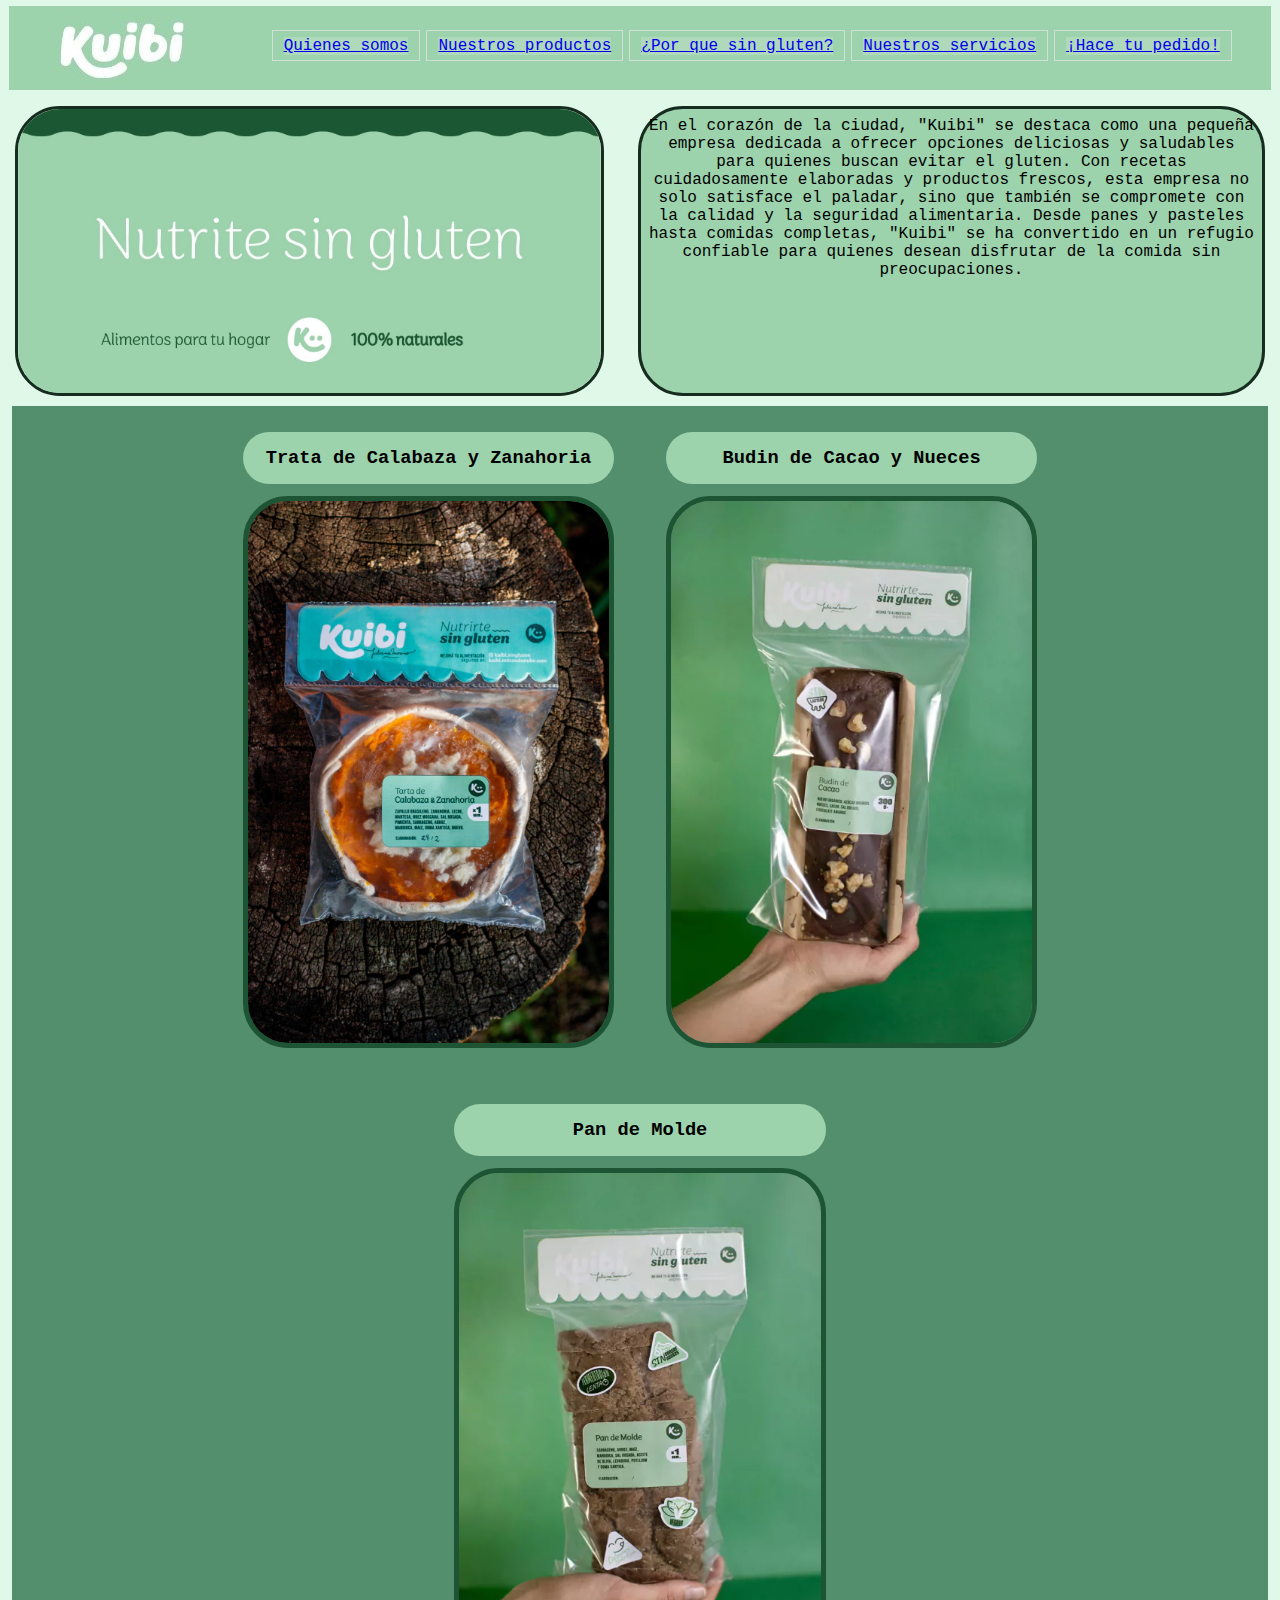
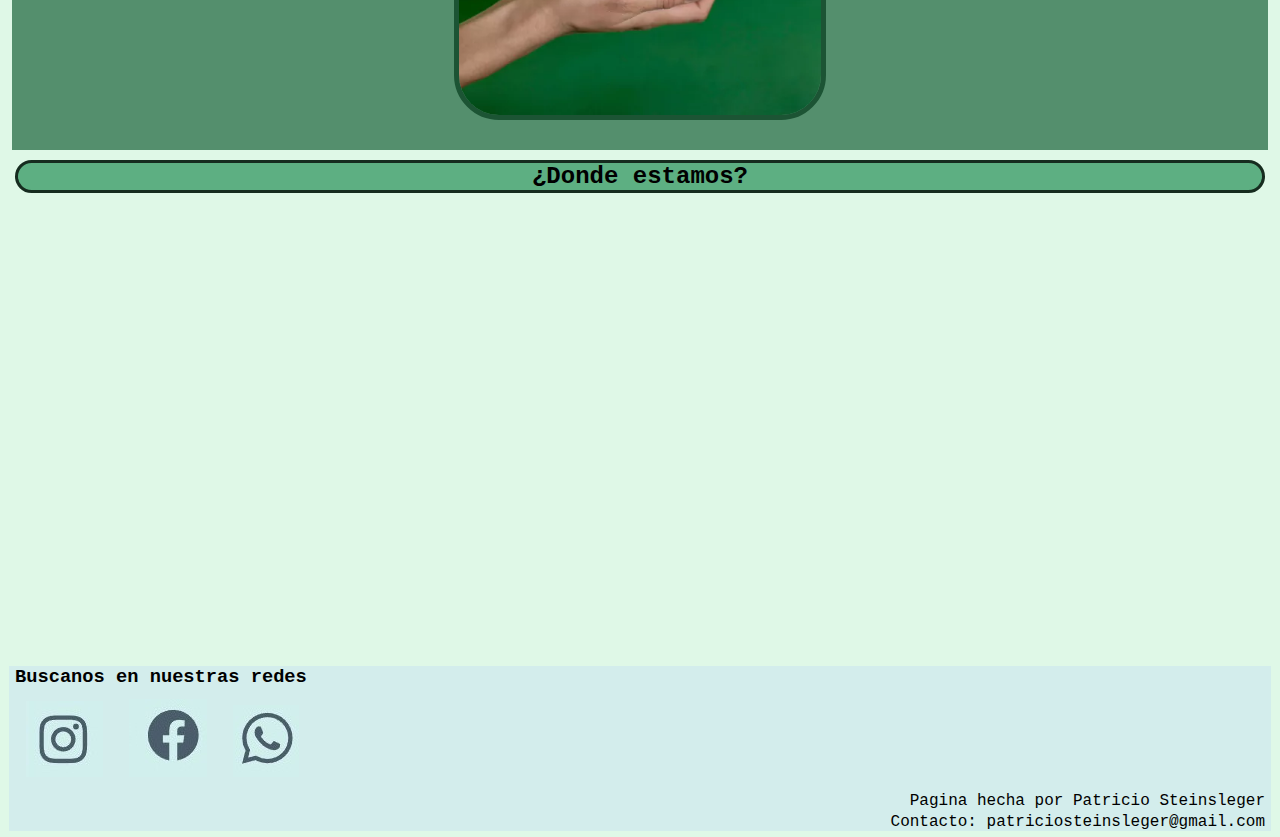
<file: index.html>
<!DOCTYPE html>
<html lang="en">

<head>
    <meta charset="UTF-8">
    <meta name="Descripcion de la empresa" content="Pagina sobre el emprendimiento kuibi, una pequeña empresa dedicada a la produccion de alimentos congelados y frescos">
    <meta name="keywords" content="tacc, celiaquia, saludable, congelados, gluten, emprendimiento">
    <meta name="viewport" content="width=device-width, initial-scale=1.0">
    <title>Kuibi: sin TACC</title>
    <link rel="stylesheet" href="./CSS/styles.css">
</head>

<body>
    <header class="head">
        <img class="logo" src="./IMG/logo.jpg" alt="Logo kuibi">
        <div>

            <nav class="menu-nav">
                <ul class="lista-head">
                    <li class="ele-lista-head"><a href="./Paginas/quienes-somos.html">
                            <p class="txt-head">Quienes somos</p>
                        </a></li>
                    <li class="ele-lista-head"><a href="./Paginas/nuestros-p.html">
                            <p class="txt-head">Nuestros productos</p>
                        </a> </li>
                    <li class="ele-lista-head"><a href="./Paginas/sin-gluten.html">
                            <p class="txt-head">¿Por que sin gluten?</p>
                        </a> </li>
                    <li class="ele-lista-head"><a href="./Paginas/servicios.html">
                            <p class="txt-head">Nuestros servicios</p>
                        </a> </li>
                    <li class="ele-lista-head"><a href="https://kuibi.mitiendanube.com/productos/">
                            <p class="txt-head">¡Hace tu pedido!</p>
                        </a></li>
                </ul>
            </nav>
            </ul>
        </div>
    </header>

    <main>

        <article class="imagen-y-txt">
            <img class="main1" src="../IMG/main 1.webp" alt="kuibi, nutrite sin gluten"></td>
            <div class="txt-main1">
                <p> En el corazón de la ciudad, "Kuibi" se destaca como una pequeña empresa dedicada a ofrecer opciones
                    deliciosas y saludables para quienes buscan evitar el gluten. Con recetas cuidadosamente elaboradas
                    y productos frescos, esta empresa no solo satisface el paladar, sino que también se compromete con
                    la calidad y la seguridad alimentaria. Desde panes y pasteles hasta comidas completas, "Kuibi" se ha
                    convertido en un refugio confiable para quienes desean disfrutar de la comida sin preocupaciones.
                </p>
            </div>
        </article>

        <section class="flex-productos">
            <div class="item-grid">
                <div>
                    <h3 class="texto-indx-grid">Trata de Calabaza y Zanahoria</h3>
                </div>

                <div class=><img class="img-comida" src="./IMG/tarta-c.webp" alt="budin de cacao"></div>
            </div>

            <div class="item-grid">
                <div>
                    <h3 class="texto-indx-grid">Budin de Cacao y Nueces</h3>
                </div>

                <div><img class="img-comida" src="./IMG/budin-cc.webp" alt="budin de cacao"></div>
            </div>

            <div class="item-grid">
                <div>
                    <h3 class="texto-indx-grid">Pan de Molde</h3>
                </div>

                <div><img class="img-comida" src="./IMG/pan-molde.webp" alt="budin de cacao"></div>
        </section>

        <section>
            <h2 class="titulo-principal">¿Donde estamos?</h2>
            <iframe class="mapa"
                src="https://www.google.com/maps/embed?pb=!1m18!1m12!1m3!1d314.72674366244917!2d-65.30485455877856!3d-26.816831592443336!2m3!1f0!2f0!3f0!3m2!1i1024!2i768!4f13.1!3m3!1m2!1s0x942243b03d2213b9%3A0x8ba1349583679317!2sCorralon.net%20-%20Materiales%20para%20la%20Construcci%C3%B3n%20en%20Yerba%20Buena%20Tucum%C3%A1n!5e0!3m2!1ses!2sar!4v1715132664530!5m2!1ses!2sar"
                width=100% height="450" style="border: 5px" allowfullscreen="" loading="lazy"
                referrerpolicy="no-referrer-when-downgrade"></iframe>
        </section>

</body>

</main>
<footer class="footer">
    <article>
        <h3 class="texto-buscanos">Buscanos en nuestras redes</h3>
        <section class="logos-contacto">
            <a href="https://www.instagram.com/kuibi.singluten/">
                <img src="./IMG/logo-insta.jpg" alt="logo de instagam"></a>
            <a href="https://www.facebook.com"><img src="./IMG/logo-fb.jpg"
                    alt="logo de facebook"></a>
            <a href="https://web.whatsapp.com/"><img src="./IMG/logo-wp.png"
                    alt="logo de whatsapp"></a>
        </section>
        
            <p>Pagina hecha por Patricio Steinsleger</p>
            <p>Contacto: patriciosteinsleger@gmail.com</p>
        
    </article>
</footer>
</html>
</file>
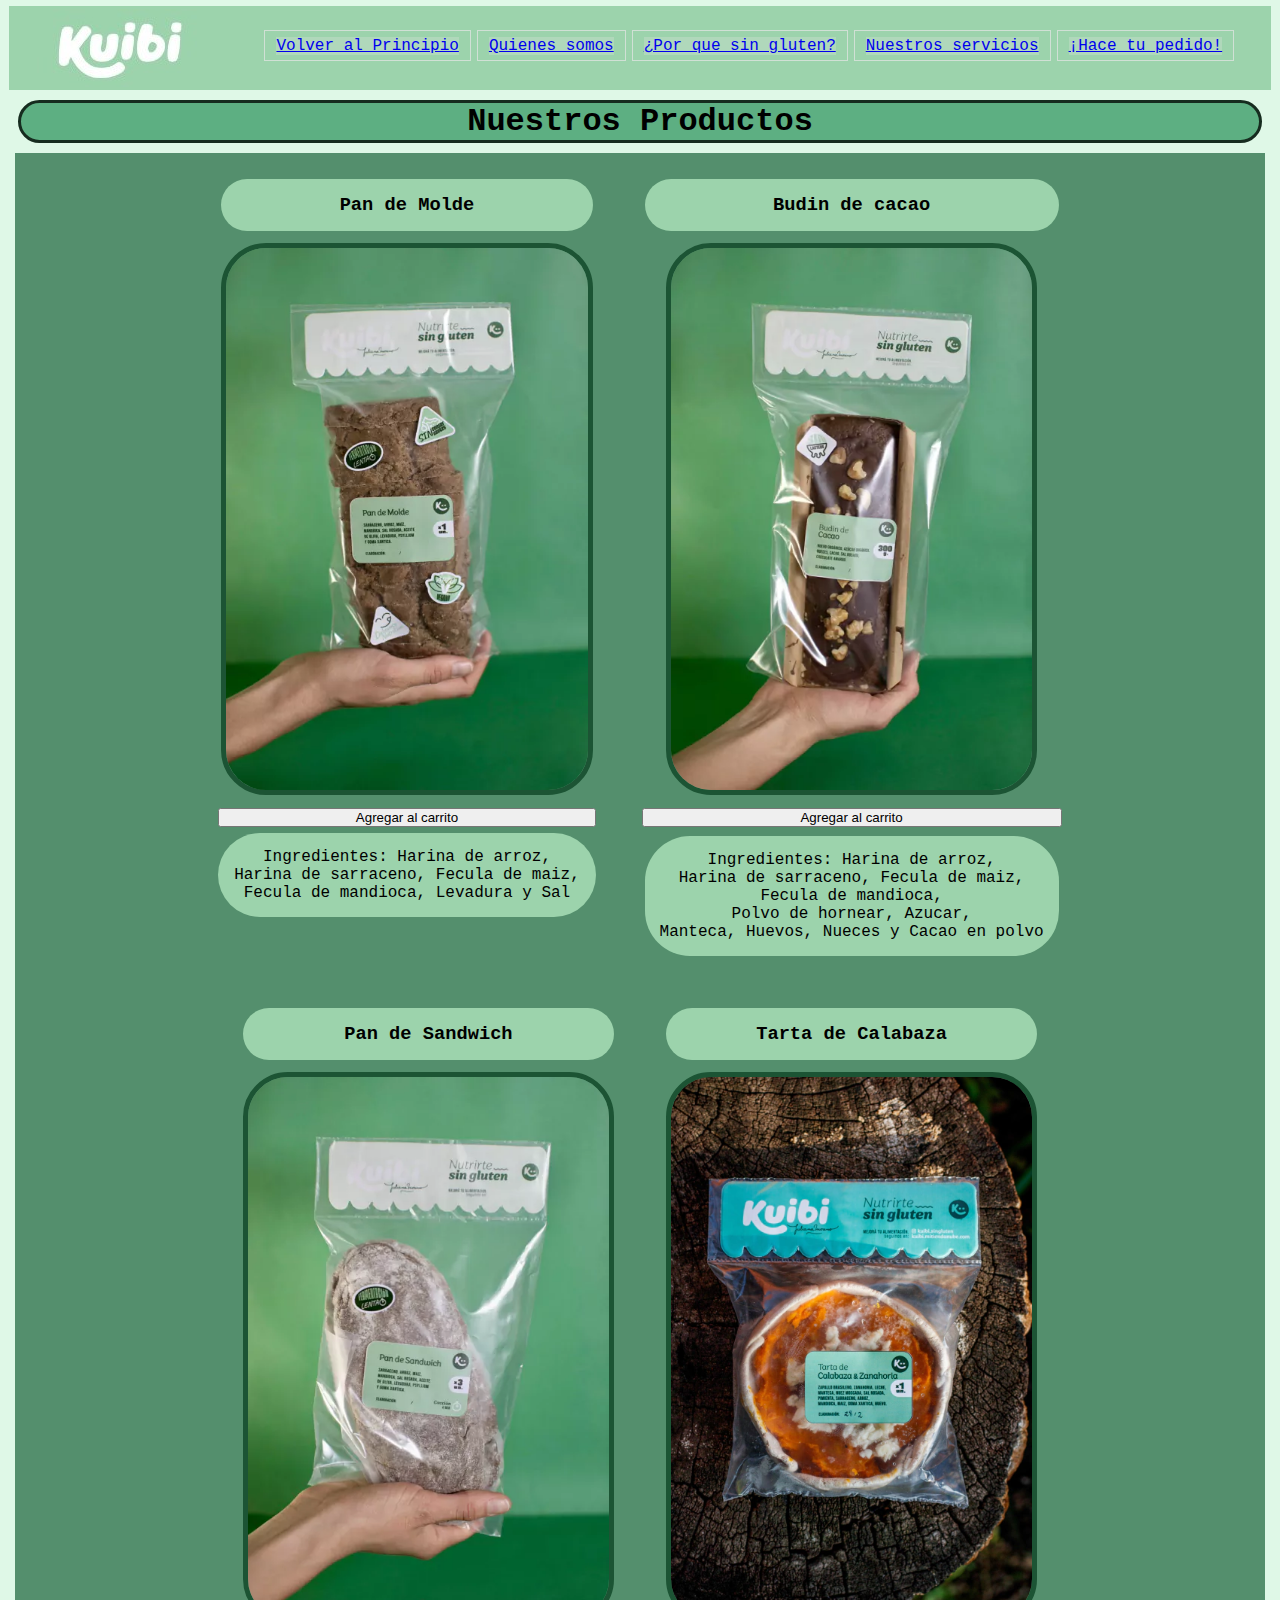
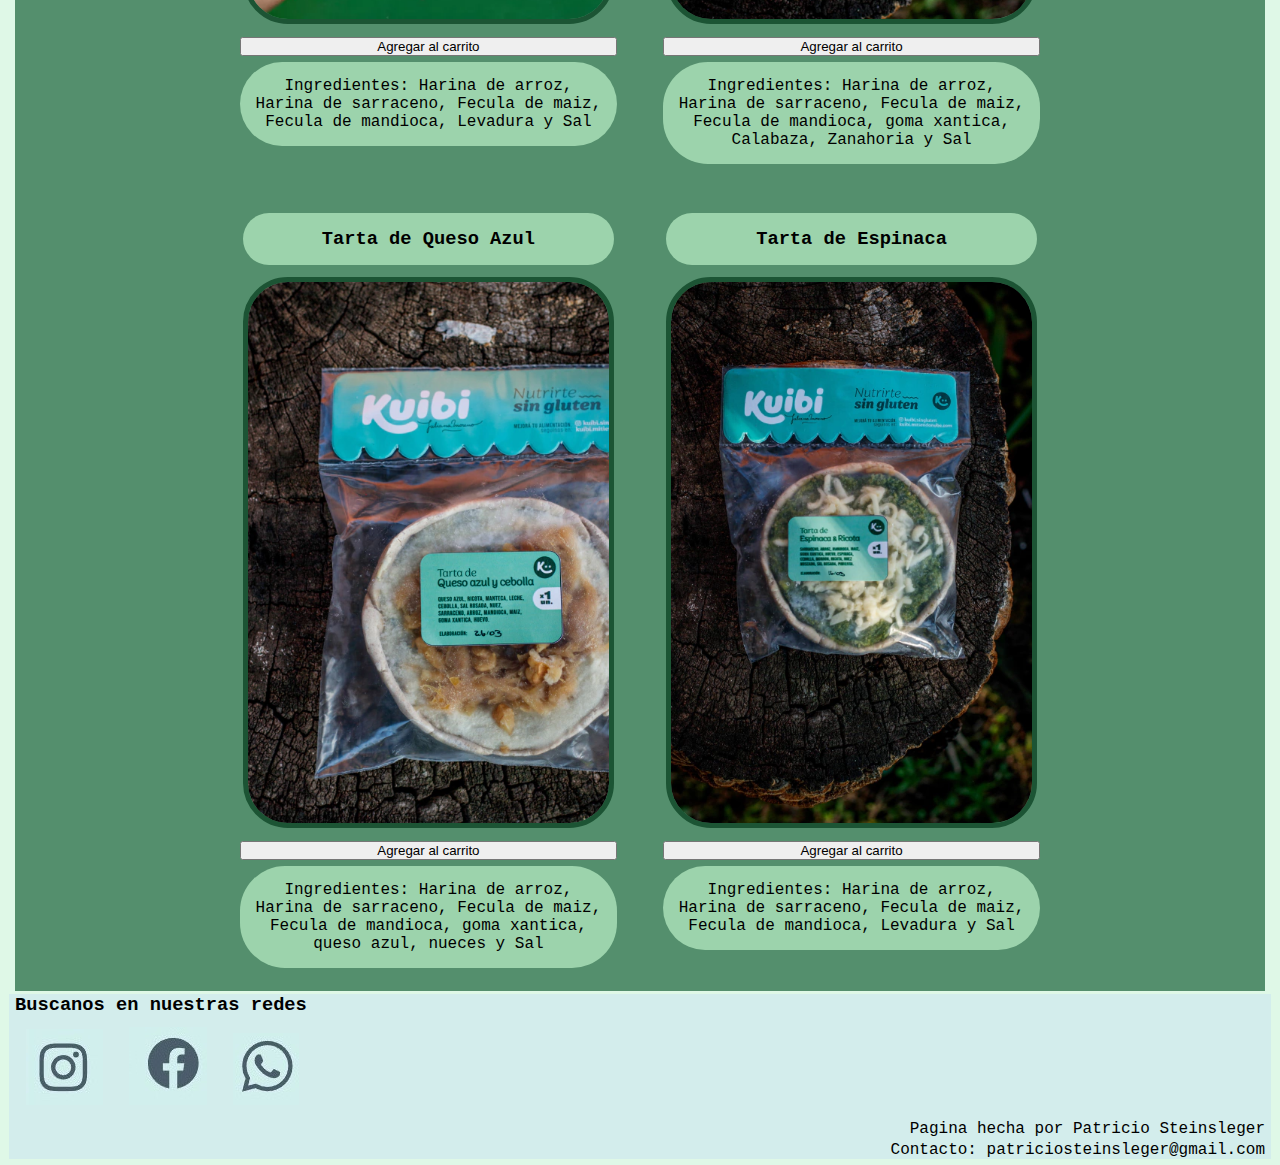
<file: Paginas/nuestros-p.html>
<!DOCTYPE html>
<html lang="en">

<head>
    <meta charset="UTF-8">
    <meta name="Descripcion de la empresa" content="Pagina sobre el emprendimiento kuibi, una pequeña empresa dedicada a la produccion de alimentos congelados y frescos">
    <meta name="keywords" content="tacc, celiaquia, saludable, congelados, gluten, emprendimiento, catering">
    <meta name="viewport" content="width=device-width, initial-scale=1.0">
    <title>Kuibi: Productos</title>
    <link rel="stylesheet" href="../CSS/styles.css">
</head>

<body>

    <header class="head">
        <img class="logo" src="../IMG/logo.jpg" alt="Logo kuibi">
        <div>
            <nav class="menu-nav">
                <ul class="lista-head">
                    <li class="ele-lista-head"><a href="../index.html">
                            <p class="txt-head">Volver al Principio</p>
                        </a></li>
                    <li class="ele-lista-head"><a href="./quienes-somos.html">
                            <p class="txt-head">Quienes somos</p>
                        </a> </li>
                    <li class="ele-lista-head"><a href="./sin-gluten.html">
                            <p class="txt-head">¿Por que sin gluten?</p>
                        </a> </li>
                    <li class="ele-lista-head"><a href="./servicios.html">
                            <p class="txt-head">Nuestros servicios</p>
                        </a> </li>
                    <li class="ele-lista-head"><a href="https://kuibi.mitiendanube.com/productos/">
                            <p class="txt-head">¡Hace tu pedido!</p>
                        </a></li>
                </ul>
            </nav>
        </div>
    </header>
    <main>

        <article>
            <section>
                <h1 class="titulo-principal">Nuestros Productos</h1>
            </section>

            <section class="flex-productos">
                <div class="item-grid">
                    <div>
                        <h3 class="texto-indx-grid">Pan de Molde</h3>
                    </div>

                    <div class=><img class="img-comida" src="../IMG/pan-molde.webp" alt="Pan de Molde"></div>
                    <button class="boton-compra">Agregar al carrito</button>
                    <div class="texto-indx-grid">Ingredientes: Harina de arroz,<br> Harina de sarraceno, Fecula de maiz,<br> Fecula de mandioca,
                    Levadura y Sal</div>
                </div>

                <div class="item-grid">
                    <div>
                        <h3 class="texto-indx-grid">Budin de cacao</h3>
                    </div>

                    <div><img class="img-comida" src="../IMG/budin-cc.webp" alt="budin de cacao"></div>
                    <button class="boton-compra">Agregar al carrito</button>
                    <div>
                        <p class="texto-indx-grid">Ingredientes: Harina de arroz,<br> Harina de sarraceno, Fecula de maiz,<br> Fecula de mandioca,<br>
                            Polvo de hornear, Azucar,<br> Manteca, Huevos, Nueces y Cacao en polvo</p>
                    </div>
                </div>

                <div class="item-grid">
                    <div>
                        <h3 class="texto-indx-grid">Pan de Sandwich</h3>
                    </div>

                    <div><img class="img-comida" src="../IMG/pan-sandwich.webp" alt="pan de sandwich"></div>
                    <button class="boton-compra">Agregar al carrito</button>
                    <div class="texto-indx-grid">Ingredientes: Harina de arroz,<br> Harina de sarraceno, Fecula de maiz,<br> Fecula de mandioca,
                        Levadura y Sal</div>
                </div>
                <div class="item-grid">
                    <div>
                        <h3 class="texto-indx-grid">Tarta de Calabaza</h3>
                    </div>

                    <div><img class="img-comida" src="../IMG/tarta-c.webp" alt="Tarta de calabaza"></div>
                    <button class="boton-compra">Agregar al carrito</button>
                    <div class="texto-indx-grid">Ingredientes: Harina de arroz,<br> Harina de sarraceno, Fecula de maiz,<br> Fecula de mandioca,
                        goma xantica,<br> Calabaza, Zanahoria y Sal</div>
                </div>

                <div class="item-grid">
                    <div>
                        <h3 class="texto-indx-grid">Tarta de Queso Azul</h3>
                    </div>

                    <div><img class="img-comida" src="../IMG/tarta-qa.webp" alt="Tarta de Queso azul"></div>
                    <button class="boton-compra">Agregar al carrito</button>
                    <div class="texto-indx-grid">Ingredientes: Harina de arroz,<br> Harina de sarraceno, Fecula de maiz,<br> Fecula de mandioca,
                        goma xantica,<br> queso azul, nueces y Sal</div>

                </div>

                <div class="item-grid">
                    <div>
                        <h3 class="texto-indx-grid">Tarta de Espinaca</h3>
                    </div>

                    <div><img class="img-comida" src="../IMG/tarta-e.webp" alt="tarta de espinaca"></div>
                    <button class="boton-compra">Agregar al carrito</button>
                    <div class="texto-indx-grid">Ingredientes: Harina de arroz,<br> Harina de sarraceno, Fecula de maiz,<br> Fecula de mandioca,
                        Levadura y Sal</div>
                </div>
            </section>
        </article>
    </main>

    <footer class="footer">
        <article>
            <h3 class="texto-buscanos">Buscanos en nuestras redes</h3>
            <section class="logos-contacto">
                <a href="https://www.instagram.com/kuibi.singluten/">
                    <img src="../IMG/logo-insta.jpg" alt="logo de instagam"></a>
                <a href="https://www.facebook.com"><img src="../IMG/logo-fb.jpg"
                        alt="logo de facebook"></a>
                <a href="https://web.whatsapp.com/"><img src="../IMG/logo-wp.png"
                        alt="logo de whatsapp"></a>
            </section>
            
                <p>Pagina hecha por Patricio Steinsleger</p>
                <p>Contacto: patriciosteinsleger@gmail.com</p>
            
        </article>
    </footer>
</body>


</html>
</file>
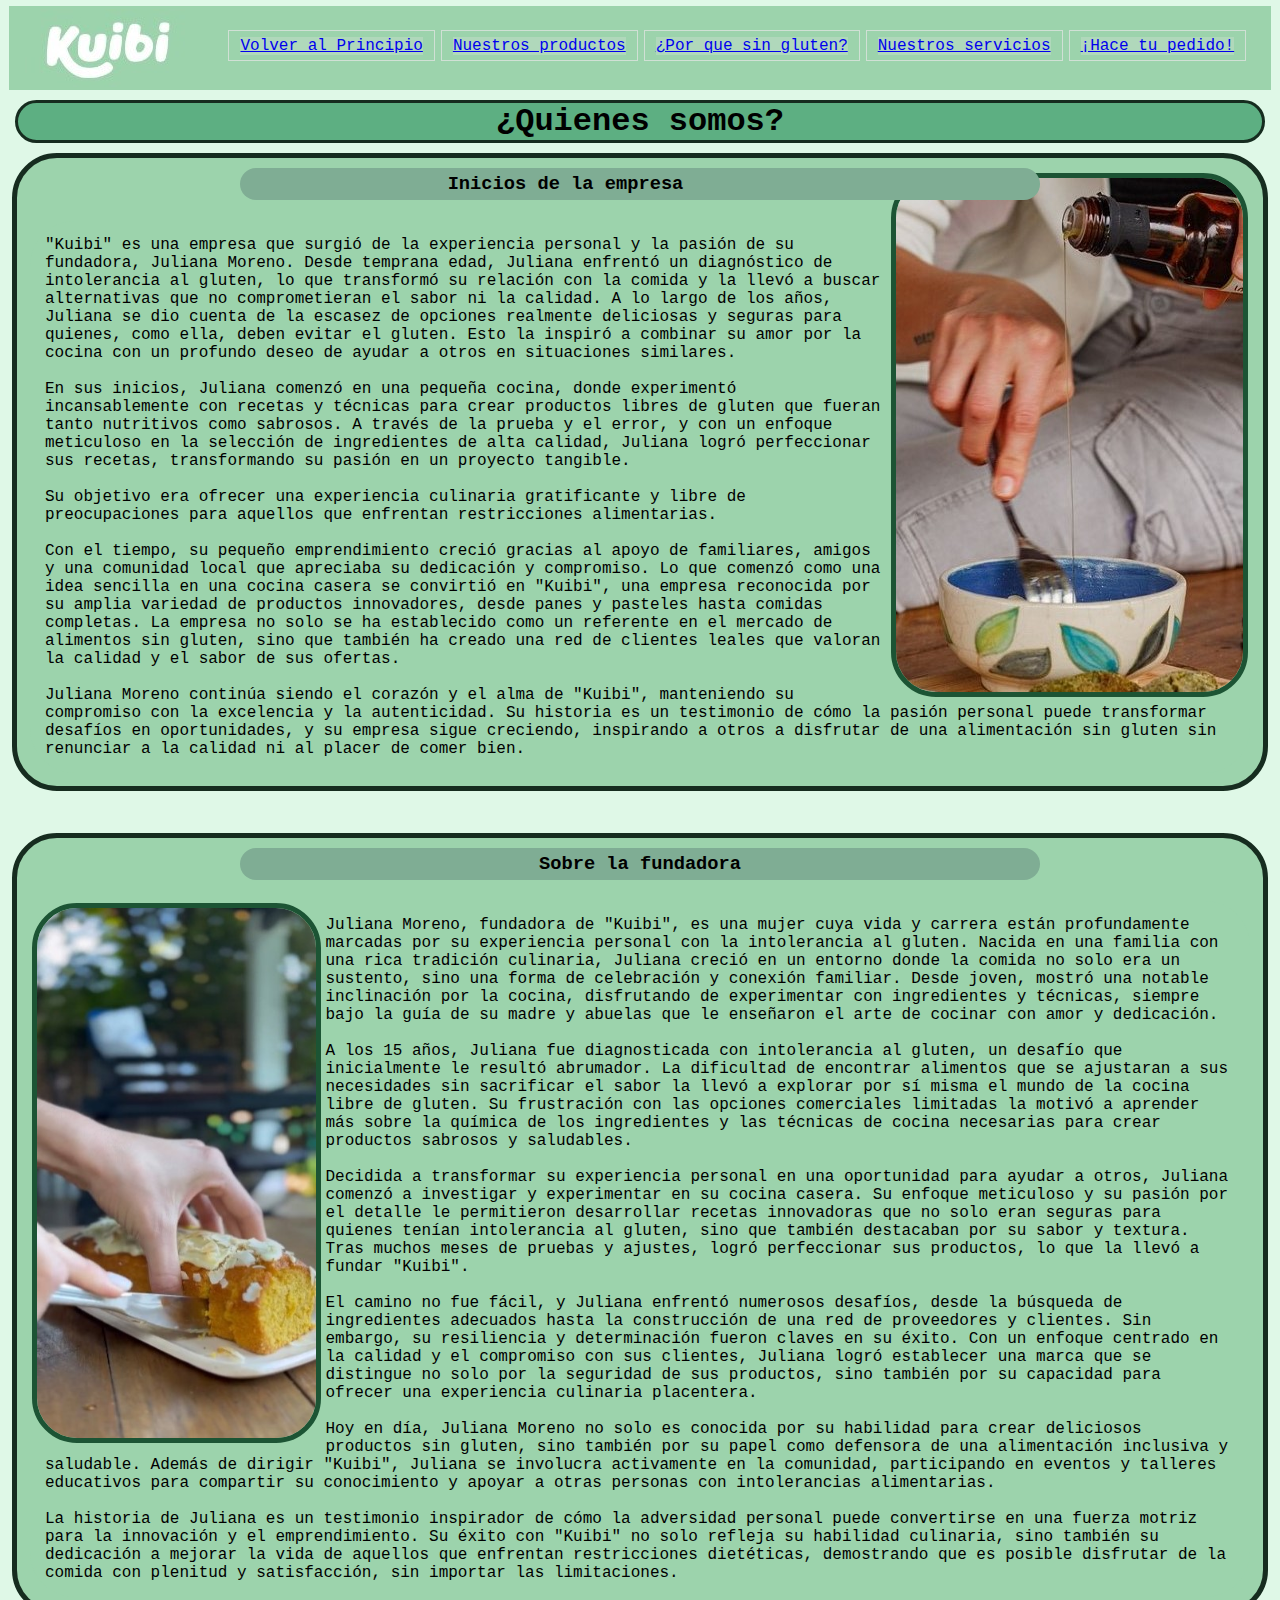
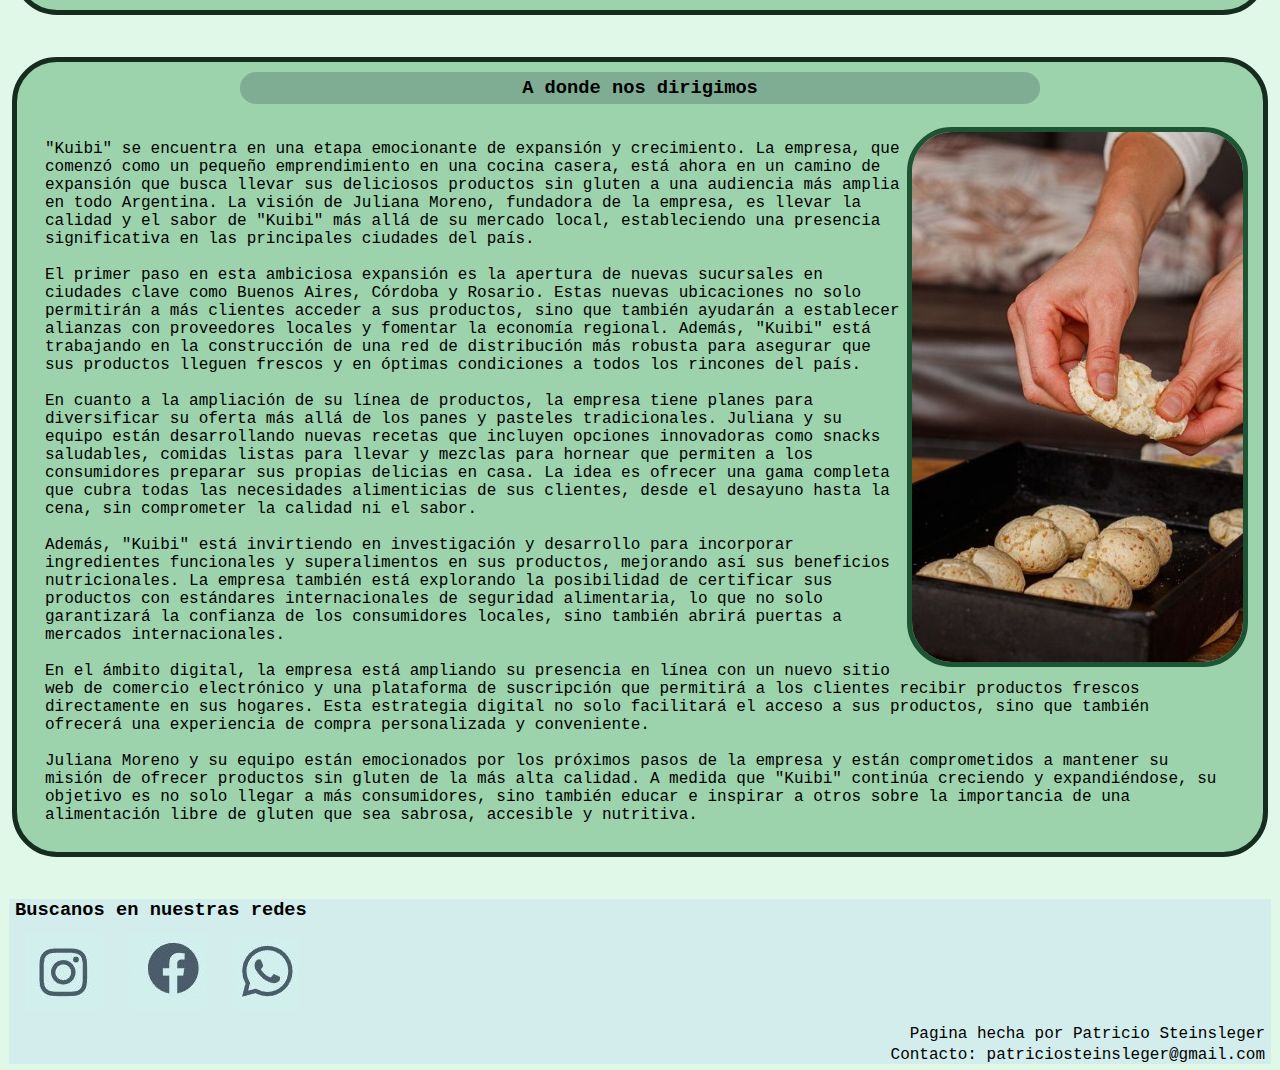
<file: Paginas/quienes-somos.html>
<!DOCTYPE html>
<html lang="en">

<head>
    <meta charset="UTF-8">
    <meta name="Descripcion de la empresa" content="Pagina sobre el emprendimiento kuibi, una pequeña empresa dedicada a la produccion de alimentos congelados y frescos">
    <meta name="keywords" content="tacc, celiaquia, saludable, congelados, gluten, emprendimiento">
    <meta name="viewport" content="width=device-width, initial-scale=1.0">
    <title>Kuibi: Informacion</title>
    <link rel="stylesheet" href="../CSS/styles.css">
</head>

<body>
    <header class="head">
        <img class="logo" src="../IMG/logo.jpg" alt="Logo kuibi">
        <div>
            <nav class="menu-nav">
                <ul class="lista-head">
                    <li class="ele-lista-head"><a href="../index.html">
                            <p class="txt-head">Volver al Principio</p>
                        </a></li>
                    <li class="ele-lista-head"><a href="./nuestros-p.html">
                            <p class="txt-head">Nuestros productos</p>
                        </a> </li>
                    <li class="ele-lista-head"><a href="./sin-gluten.html">
                            <p class="txt-head">¿Por que sin gluten?</p>
                        </a> </li>
                    <li class="ele-lista-head"><a href="./servicios.html">
                            <p class="txt-head">Nuestros servicios</p>
                        </a> </li>
                    <li class="ele-lista-head"><a href="https://kuibi.mitiendanube.com/productos/">
                            <p class="txt-head">¡Hace tu pedido!</p>
                        </a></li>
                </ul>
            </nav>
        </div>
    </header>

    <main>

        <section>
            <h1 class="titulo-principal">¿Quienes somos?</h1>
        </section>


        <section class="sector-sin-gluten">
            <img class="img-quienes" src="../IMG/ensalada.jpg" alt="Antipasti para agregar a ensalada">
            <h3 class="mini-titulo-quienes1">Inicios de la empresa</h3> <br>    
            <p class="texto-indx-grid">"Kuibi" es una empresa que surgió de la experiencia personal y la pasión de su
                fundadora, Juliana Moreno. Desde temprana edad, Juliana enfrentó un diagnóstico de intolerancia al
                gluten, lo que transformó su relación con la comida y la llevó a buscar alternativas que no
                comprometieran el sabor ni la calidad. A lo largo de los años, Juliana se dio cuenta de la escasez de
                opciones realmente deliciosas y seguras para quienes, como ella, deben evitar el gluten. Esto la inspiró
                a combinar su amor por la cocina con un profundo deseo de ayudar a otros en situaciones similares.

                <br><br>En sus inicios, Juliana comenzó en una pequeña cocina, donde experimentó incansablemente con
                recetas y técnicas para crear productos libres de gluten que fueran tanto nutritivos como sabrosos. A
                través de la prueba y el error, y con un enfoque meticuloso en la selección de ingredientes de alta
                calidad, Juliana logró perfeccionar sus recetas, transformando su pasión en un proyecto tangible.

                <br><br>Su objetivo era ofrecer una experiencia culinaria gratificante y libre de preocupaciones para aquellos que
                enfrentan restricciones alimentarias.

                <br><br>Con el tiempo, su pequeño emprendimiento creció gracias al apoyo de familiares, amigos y una
                comunidad local que apreciaba su dedicación y compromiso. Lo que comenzó como una idea sencilla en una
                cocina casera se convirtió en "Kuibi", una empresa reconocida por su amplia variedad de productos
                innovadores, desde panes y pasteles hasta comidas completas. La empresa no solo se ha establecido como
                un referente en el mercado de alimentos sin gluten, sino que también ha creado una red de clientes
                leales que valoran la calidad y el sabor de sus ofertas.

                <br><br>Juliana Moreno continúa siendo el corazón y el alma de "Kuibi", manteniendo su compromiso con la
                excelencia y la autenticidad. Su historia es un testimonio de cómo la pasión personal puede transformar
                desafíos en oportunidades, y su empresa sigue creciendo, inspirando a otros a disfrutar de una
                alimentación sin gluten sin renunciar a la calidad ni al placer de comer bien.
            </p>
        </section>
        <br> <br>

        <section class="sector-sin-gluten">
            <h3 class="mini-titulo-quienes2">Sobre la fundadora</h3> <br>  
            <img class="img-quienes-izq" src="../IMG/budin-corte.jpg" alt="Budin de mandarina">
            <p class="texto-indx-grid">Juliana Moreno, fundadora de "Kuibi", es una mujer cuya vida y carrera están
                profundamente marcadas por su experiencia personal con la intolerancia al gluten. Nacida en una familia
                con una rica tradición culinaria, Juliana creció en un entorno donde la comida no solo era un sustento,
                sino una forma de celebración y conexión familiar. Desde joven, mostró una notable inclinación por la
                cocina, disfrutando de experimentar con ingredientes y técnicas, siempre bajo la guía de su madre y
                abuelas que le enseñaron el arte de cocinar con amor y dedicación.

                <br><br>A los 15 años, Juliana fue diagnosticada con intolerancia al gluten, un desafío que inicialmente
                le resultó abrumador. La dificultad de encontrar alimentos que se ajustaran a sus necesidades sin
                sacrificar el sabor la llevó a explorar por sí misma el mundo de la cocina libre de gluten. Su
                frustración con las opciones comerciales limitadas la motivó a aprender más sobre la química de los
                ingredientes y las técnicas de cocina necesarias para crear productos sabrosos y saludables.

                <br><br>Decidida a transformar su experiencia personal en una oportunidad para ayudar a otros, Juliana
                comenzó a investigar y experimentar en su cocina casera. Su enfoque meticuloso y su pasión por el
                detalle le permitieron desarrollar recetas innovadoras que no solo eran seguras para quienes tenían
                intolerancia al gluten, sino que también destacaban por su sabor y textura. Tras muchos meses de pruebas
                y ajustes, logró perfeccionar sus productos, lo que la llevó a fundar "Kuibi".

                <br><br>El camino no fue fácil, y Juliana enfrentó numerosos desafíos, desde la búsqueda de ingredientes
                adecuados hasta la construcción de una red de proveedores y clientes. Sin embargo, su resiliencia y
                determinación fueron claves en su éxito. Con un enfoque centrado en la calidad y el compromiso con sus
                clientes, Juliana logró establecer una marca que se distingue no solo por la seguridad de sus productos,
                sino también por su capacidad para ofrecer una experiencia culinaria placentera.

                <br><br>Hoy en día, Juliana Moreno no solo es conocida por su habilidad para crear deliciosos productos
                sin gluten, sino también por su papel como defensora de una alimentación inclusiva y saludable. Además
                de dirigir "Kuibi", Juliana se involucra activamente en la comunidad, participando en eventos y talleres
                educativos para compartir su conocimiento y apoyar a otras personas con intolerancias alimentarias.

                <br><br>La historia de Juliana es un testimonio inspirador de cómo la adversidad personal puede
                convertirse en una fuerza motriz para la innovación y el emprendimiento. Su éxito con "Kuibi" no solo
                refleja su habilidad culinaria, sino también su dedicación a mejorar la vida de aquellos que enfrentan
                restricciones dietéticas, demostrando que es posible disfrutar de la comida con plenitud y satisfacción,
                sin importar las limitaciones.
            </p>
        </section> <br> <br>  

        <section class="sector-sin-gluten">
            <h3 class="mini-titulo-quienes3">A donde nos dirigimos</h3> <br>  
            <img class="img-quienes" src="../IMG/chipa-roto.jpg" alt="Chipa">
            <p class="texto-indx-grid"> "Kuibi" se encuentra en una etapa emocionante de expansión y crecimiento. La
                empresa, que comenzó como un pequeño emprendimiento en una cocina casera, está ahora en un camino de
                expansión que busca llevar sus deliciosos productos sin gluten a una audiencia más amplia en todo
                Argentina. La visión de Juliana Moreno, fundadora de la empresa, es llevar la calidad y el sabor de
                "Kuibi" más allá de su mercado local, estableciendo una presencia significativa en las principales
                ciudades del país.

                <br><br>El primer paso en esta ambiciosa expansión es la apertura de nuevas sucursales en ciudades clave
                como Buenos Aires, Córdoba y Rosario. Estas nuevas ubicaciones no solo permitirán a más clientes acceder
                a sus productos, sino que también ayudarán a establecer alianzas con proveedores locales y fomentar la
                economía regional. Además, "Kuibi" está trabajando en la construcción de una red de distribución más
                robusta para asegurar que sus productos lleguen frescos y en óptimas condiciones a todos los rincones
                del país.

                <br><br>En cuanto a la ampliación de su línea de productos, la empresa tiene planes para diversificar su
                oferta más allá de los panes y pasteles tradicionales. Juliana y su equipo están desarrollando nuevas
                recetas que incluyen opciones innovadoras como snacks saludables, comidas listas para llevar y mezclas
                para hornear que permiten a los consumidores preparar sus propias delicias en casa. La idea es ofrecer
                una gama completa que cubra todas las necesidades alimenticias de sus clientes, desde el desayuno hasta
                la cena, sin comprometer la calidad ni el sabor.

                <br><br>Además, "Kuibi" está invirtiendo en investigación y desarrollo para incorporar ingredientes
                funcionales y superalimentos en sus productos, mejorando así sus beneficios nutricionales. La empresa
                también está explorando la posibilidad de certificar sus productos con estándares internacionales de
                seguridad alimentaria, lo que no solo garantizará la confianza de los consumidores locales, sino también
                abrirá puertas a mercados internacionales.

                <br><br>En el ámbito digital, la empresa está ampliando su presencia en línea con un nuevo sitio web de
                comercio electrónico y una plataforma de suscripción que permitirá a los clientes recibir productos
                frescos directamente en sus hogares. Esta estrategia digital no solo facilitará el acceso a sus
                productos, sino que también ofrecerá una experiencia de compra personalizada y conveniente.

                <br><br>Juliana Moreno y su equipo están emocionados por los próximos pasos de la empresa y están
                comprometidos a mantener su misión de ofrecer productos sin gluten de la más alta calidad. A medida que
                "Kuibi" continúa creciendo y expandiéndose, su objetivo es no solo llegar a más consumidores, sino
                también educar e inspirar a otros sobre la importancia de una alimentación libre de gluten que sea
                sabrosa, accesible y nutritiva.
            </p>
        </section>
        <br> <br>  

    </main>

    <footer class="footer">
        <article>
            <h3 class="texto-buscanos">Buscanos en nuestras redes</h3>
            <section class="logos-contacto">
                <a href="https://www.instagram.com/kuibi.singluten/">
                    <img src="../IMG/logo-insta.jpg" alt="logo de instagam"></a>
                <a href="https://www.facebook.com"><img src="../IMG/logo-fb.jpg"
                        alt="logo de facebook"></a>
                <a href="https://web.whatsapp.com/"><img src="../IMG/logo-wp.png"
                        alt="logo de whatsapp"></a>
            </section>
            
                <p>Pagina hecha por Patricio Steinsleger</p>
                <p>Contacto: patriciosteinsleger@gmail.com</p>
            
        </article>
    </footer>
</body>

</html>
</file>
<file: CSS/styles.css>
* {
  margin: 3px;
  padding: 0;
  box-sizing: border-box;
}

/* Variables */
/* Me gustaria poder cambiar el color de fondo acorde a la hora, pero creo que aun no llegamos a eso, me imagino que estara compuesto de manera similar al apartado fondo gral */
/* No soy capaz de hacer que la lista se muestre de manera horizontal */
a p {
  display: flex;
  display: inline;
  flex-direction: row;
  border-collapse: separate;
  border-spacing: 10px;
  justify-content: center;
  flex-wrap: wrap;
  font-family: bold, "Courier New";
  font-size: 16px;
}

.lista-head {
  display: flex;
  flex-direction: row;
  list-style: none;
  padding: #d0e0d5 10px;
}

.ele-lista-head {
  border: solid 1px #d0e0d5;
  padding: 5px;
}

.txt-head {
  border: 15px #b0d8bb;
  background-color: #b0d8bb;
  justify-content: space-evenly;
}

.head {
  background-color: #9cd3ac;
  display: flex;
  justify-content: space-around;
}

.txt-head:hover {
  font-size: 20px;
  animation-name: head;
  animation-duration: 2s;
}

.menu-nav {
  display: flex;
  display: inline-block;
  vertical-align: -150%;
}

@keyframes head {
  from {
    background-color: #9cd3ac;
  }
  to {
    background-color: #d0e0d5;
  }
}
.imagen-y-txt {
  display: grid;
  grid-template-columns: 1fr 1fr;
  grid-template-rows: 300px;
  padding-top: 10px;
  font-family: "Courier New";
}

.main1 {
  height: 290px;
  width: 46vw;
  border: 5px solid #1c5434;
  display: inline;
  grid-column: 1/2;
  border: 3px solid #162c1f;
  background-color: #9cd2ac;
  border-radius: 45px;
}

.txt-main1 {
  display: inline-block;
  justify-content: top;
  text-align: center;
  padding: 5px;
  background-color: #9cd3ac;
  height: 290px;
  width: 49vw;
  grid-column: 2/3;
  border: 3px solid #162c1f;
  background-color: #9cd2ac;
  font-family: "Courier New";
  border-radius: 45px;
}

.flex-productos {
  display: flex;
  flex-wrap: wrap;
  width: fit-content;
  text-align: center;
  background-color: #548f6d;
  justify-content: center;
}

.texto-indx-grid {
  font-family: "Courier New";
  background-color: #9cd3ac;
  border-radius: 45px;
  padding: 15px;
}

.flex-productos {
  display: flex;
  flex-wrap: wrap;
  width: fit-content;
  text-align: center;
  background-color: #548f6d;
  justify-content: center;
}

.mini-titulo-quienes1 {
  font-family: "Courier New";
  position: sticky;
  text-align: center;
  top: 15px;
  background-color: #7fad94;
  border: 5px, bold, #162c1f;
  border-radius: 45px;
  max-width: 800px;
  margin-top: 15px;
  margin-bottom: 15px;
  padding: 5px;
  margin: auto;
}

.mini-titulo-quienes2 {
  font-family: "Courier New";
  position: sticky;
  text-align: center;
  top: 15px;
  background-color: #7fad94;
  border: 5px, bold, #162c1f;
  border-radius: 45px;
  max-width: 800px;
  margin-top: 15px;
  margin-bottom: 15px;
  padding: 5px;
  margin: auto;
  border-radius: 45px;
}

.mini-titulo-quienes3 {
  font-family: "Courier New";
  position: sticky;
  text-align: center;
  top: 15px;
  background-color: #7fad94;
  border: 5px, bold, #162c1f;
  border-radius: 45px;
  max-width: 800px;
  margin-top: 15px;
  margin-bottom: 15px;
  padding: 5px;
  margin: auto;
}

.img-quienes {
  display: inline;
  float: right;
  margin: 5px;
  border: 5px solid #1c5434;
  max-width: 500px;
  max-height: 540px;
  border-radius: 45px;
}

.img-quienes-izq {
  display: inline;
  float: left;
  margin: 5px;
  border: 5px solid #1c5434;
  max-width: 500px;
  max-height: 540px;
  border-radius: 45px;
}

.sector-sin-gluten {
  border: 5px solid #162c1f;
  padding: 10px;
  background-color: #9cd3ac;
  border-radius: 45px;
}

@media all and (max-width: 600px) {
  .img-quienes {
    max-width: 200px;
  }
  .img-quienes-izq {
    max-width: 200px;
  }
}
.grid-servicios {
  display: grid;
  grid-template-columns: 1fr 1fr 1fr 1fr 1fr;
  grid-template-rows: 80px 200px 80px 280px 80px 220px;
  border: 1px solid #162c1f;
  background-color: #5daf82;
}

.img-producto-servicios1 {
  grid-row: -7/span -5;
  border: 3px solid #162c1f;
  width: 280px;
  height: 280px;
}

.img-producto-servicios2 {
  grid-row: -5/span -3;
  width: 280px;
  height: 280px;
  border: 3px solid #162c1f;
}

.img-producto-servicios3 {
  grid-row: -3/span -1;
  width: 280px;
  height: 280px;
  border: 3px solid #162c1f;
}

.titulo-producto-servicios1 {
  grid-column: 1/5;
  border: 3px solid #162c1f;
  background-color: #427458;
  text-align: center;
  padding: 20px;
  font-family: "Courier New";
}

.descripcion-producto-servicios1 {
  grid-column: 1/5;
  border: 3px solid #162c1f;
  background-color: #9cd3ac;
  font-family: "Courier New";
  padding: 5px;
}

@media screen and (max-width: 601px) {
  .grid-servicios {
    display: grid;
    grid-template-columns: 1fr 1fr 1fr;
    grid-template-rows: 80px 500px 80px 600px 80px 500px;
    border: 1px solid #162c1f;
    background-color: #5daf82;
  }
  .titulo-producto-servicios1 {
    grid-column: 1/3;
    border: 3px solid #162c1f;
    background-color: #427458;
    font-family: "Courier New";
  }
  .descripcion-producto-servicios1 {
    grid-column: 1/3;
    border: 3px solid #162c1f;
    font-family: "Courier New";
  }
  .img-producto-servicios1 {
    grid-row: -7/span -5;
    max-width: 85%;
    border: 3px solid #162c1f;
    object-fit: cover;
  }
  .img-producto-servicios2 {
    grid-row: -5/span -3;
    max-width: 85%;
    border: 3px solid #162c1f;
    object-fit: cover;
  }
  .img-producto-servicios3 {
    grid-row: -3/span -1;
    max-width: 85%;
    border: 3px solid #162c1f;
    object-fit: cover;
  }
}
.mini-titulo {
  background-color: #7fad94;
  border: 5px, bold, #162c1f;
  margin-top: 15px;
  margin-bottom: 15px;
  padding: 5px;
  font-family: "Courier New";
  border-radius: 45px;
}

.img-sin-gluten {
  float: left;
  margin: 15px;
  border: 3px solid #162c1f;
  background-color: #162c1f;
  width: 250px;
  height: 200px;
  border-radius: 15px;
}

.footer {
  background-color: #d3edec;
}

.texto-buscanos {
  background-color: #d3edec;
  font-family: "Courier New";
}

footer article section a img {
  background-color: #d3edec;
  padding: 5px;
}
footer article p {
  text-align: end;
  background-color: #d3edec;
  font-family: "Courier New";
}

body {
  background-color: #dff8e7;
}

.titulo-principal {
  text-align: center;
  display: block;
  background-color: #5daf82;
  border: 3px solid #162c1f;
  margin-top: 10px;
  margin-bottom: 10px;
  font-family: "Courier New";
  border-radius: 45px;
}

.tabla-prod-index {
  align-items: center;
  background-color: #548f6d;
  height: 30px;
}

.tabla-prod-1 {
  background-color: #9cd3ac;
  border: 5px solid #1c5434;
}

.tabla-prod-img {
  max-width: 50%;
  max-height: 50%;
  display: block;
  margin-left: auto;
  margin-right: auto;
  border: 5px #1f4e34;
}

.texto-relleno-1 {
  width: 30px;
  font-family: "Courier New";
}

.texto-firma {
  text-align: right;
  font-family: "Courier New", Courier, monospace;
  font-weight: bold;
}

.items-comida {
  width: fit-content;
  text-align: center;
  background-color: #294d38;
  border: 5px solid #1c5434;
}

.img-comida {
  width: 29vw;
  border: 5px solid #1c5434;
  height: auto;
  border-radius: 45px;
}

.item-grid {
  display: flex;
  flex-direction: column;
  margin: 20px;
}

/* Viewports */
@media all and (max-width: 600px) {
  .imagen-y-txt {
    display: grid;
    grid-template-columns: 1fr;
    grid-template-rows: 300px 300px;
    padding-top: 10px;
  }
  .logo {
    width: 200px;
    height: 100px;
  }
  .txt-head {
    display: block;
  }
  .head {
    background-color: #9cd3ac;
    flex-direction: column;
    justify-content: space-around;
  }
  .main1 {
    height: 290px;
    width: 93vw;
    border: 5px solid #1c5434;
    display: inline;
    grid-column: 1/2;
    border: 3px solid #162c1f;
    background-color: #9cd2ac;
  }
  .txt-main1 {
    display: inline-block;
    justify-content: top;
    text-align: center;
    padding: 5px;
    background-color: #9cd3ac;
    height: 290px;
    width: 93vw;
    grid-column: -2/-1;
    border: 3px solid #162c1f;
    background-color: #9cd2ac;
  }
  .titulo-principal {
    text-align: center;
    padding: 5px;
  }
  .img-comida {
    width: 40vw;
    height: auto;
    align-items: center;
  }
  /* Viewports footer*/
  .logos-contacto {
    display: flex;
    justify-content: center;
  }
}

/*# sourceMappingURL=styles.css.map */
</file>
